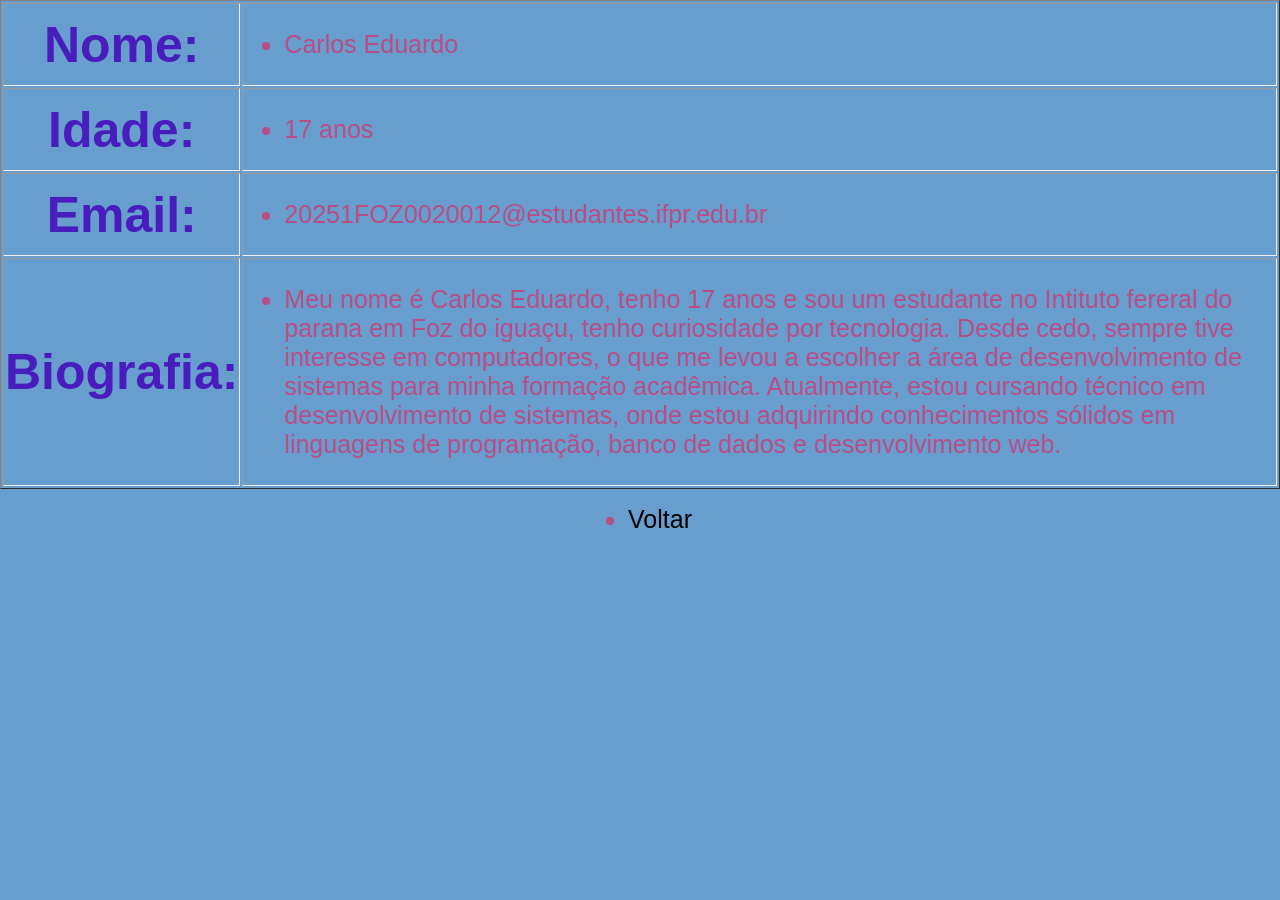
<file: carlos_web/informacao.html>
<!DOCTYPE html>
<html lang="pt-br">
<head>
    <meta charset="UTF-8">
    <meta name="viewport" content="width=device-width, initial-scale=1.0">
    <title>Document</title>

    <style>
        th {
            color: rgb(73, 28, 189);
            font-size: 50px;
        }
        td {
            color: red;
            font-size: 25px;
        }
        body {
            margin: 0;
            height: 100vh;              /* ocupa toda a tela */
            display: flex;
            flex-direction: column;     /* coloca os elementos em coluna */
            justify-content: right;    /* centraliza verticalmente */
            align-items: center;        /* centraliza horizontalmente */
            background-color: rgb(104, 158, 205); /* Pode usar nomes, hex (#RRGGBB) ou RGB */
            color: #333; /* Cor do texto para contraste */
            font-family: Arial, sans-serif;
        }
        tr {
            border: none;
            padding: 10px;
        }
        a {
            font-size: 25px;
            color: rgb(0, 0, 0);
            text-decoration: none;
        }
        li {
            color: rgb(187, 77, 134);
            font-size: 25px;
        }

    </style>    

</head>
<body>
    
    <table border="1">
        <tr>
            <th>Nome:</th>
            <td>
                <ul>
                    <li>Carlos Eduardo</li>
                </ul>
            </td>
        </tr>
        <tr>
            <th>Idade:</th>
            <td>
                <ul>
                    <li>17 anos</li>
                </ul>
            </td>
        </tr>
        <tr>
            <th>Email:</th>
            <td>
                <ul>
                    <li>20251FOZ0020012@estudantes.ifpr.edu.br</li>
                </ul>
            </td>
        </tr>
        <tr>
            <th>Biografia:</th>
            <td>
                <ul>
                    <li>Meu nome é Carlos Eduardo, tenho 17 anos e  sou um estudante no Intituto fereral do parana em Foz do iguaçu, tenho curiosidade por tecnologia. Desde cedo, sempre tive interesse em computadores, o que me levou a escolher a área de desenvolvimento de sistemas para minha formação acadêmica. Atualmente, estou cursando técnico em desenvolvimento de sistemas, onde estou adquirindo conhecimentos sólidos em linguagens de programação, banco de dados e desenvolvimento web.</li>
                </ul>
            </td>
        </tr>
    </table>

    <ul>
        <li><a href="index.html">Voltar</a></li>
    </ul>

</body>
</html>
</file>
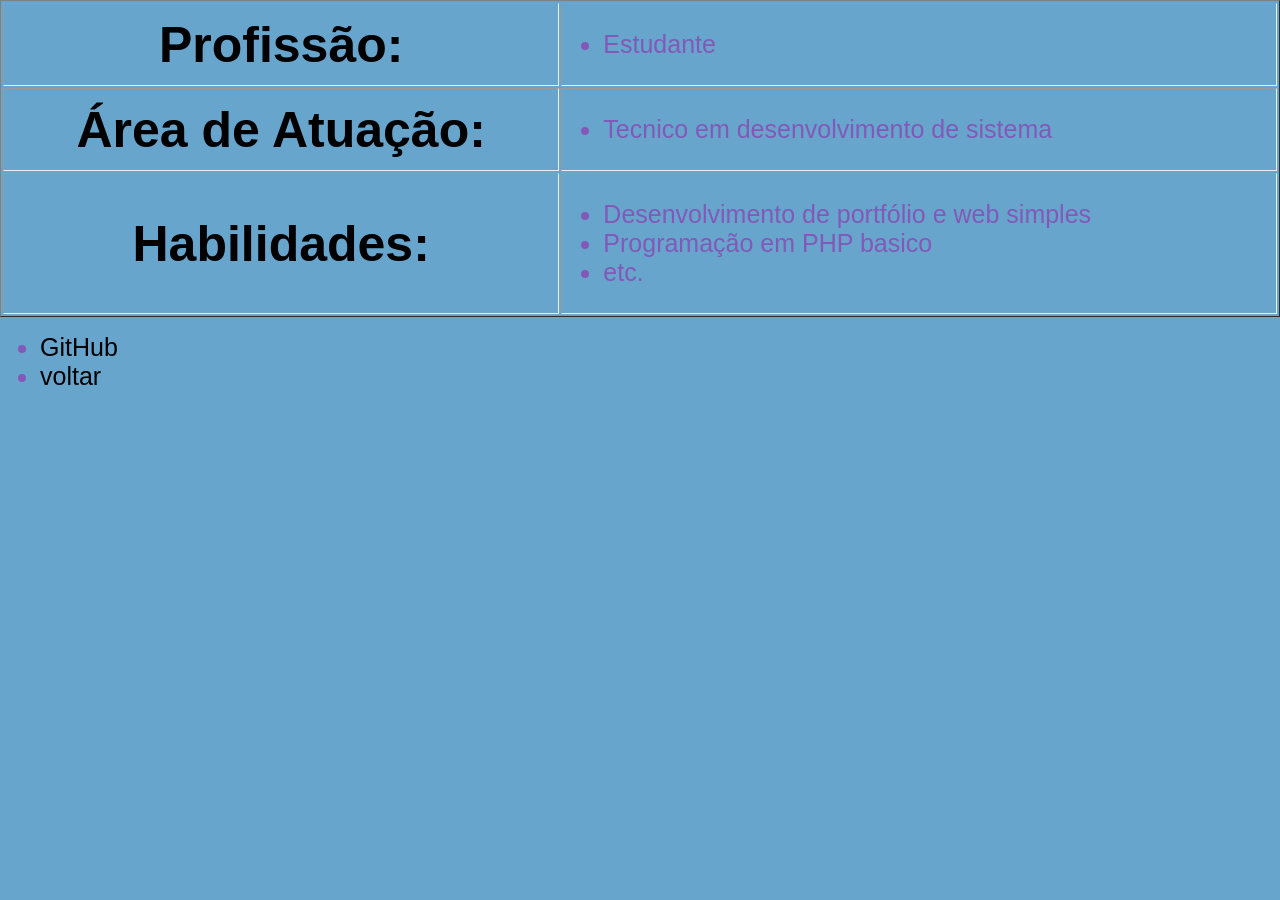
<file: carlos_web/informacao1.html>
<!DOCTYPE html>
<html lang="pt-br">
<head>
    <meta charset="UTF-8">
    <meta name="viewport" content="width=device-width, initial-scale=1.0">
    <title>Document</title>

    <style>
         th {
            color: rgb(0, 0, 0);
            font-size: 50px;
        }
        td {
            color: red;
            font-size: 25px;
        }
        tr {
            border: none;
            padding: 10px;
        }
        body {
            margin: 0;
            height: 100vh;              /* ocupa toda a tela */
            display: flex;
            flex-direction: column;     /* coloca os elementos em coluna */
            justify-content: right;   /* centraliza verticalmente */
            align-items: r;        /* centraliza horizontalmente */
            background-color: rgb(104, 165, 205); /* Pode usar nomes, hex (#RRGGBB) ou RGB */
            color: #333; /* Cor do texto para contraste */
            font-family: Arial, sans-serif;
        }
        a {
            font-size: 25px;
            color: rgb(0, 0, 0);
            text-decoration: none;
        }
        li {
            color: rgb(130, 89, 184);
            font-size: 25px;
        }
    </style>

</head>
<body>

    <table border="1">
        <tr>
            <th>Profissão:</th>
            <td>
                <ul>
                    <li>Estudante</li>
                </ul>
            </td>
        </tr>
        <tr>
            <th>Área de Atuação:</th>
            <td>
                <ul>
                    <li>Tecnico em desenvolvimento de sistema</li>
                </ul>
            </td>
        </tr>
        <tr>
            <th>Habilidades:</th>
            <td>          
                <ul>
                        <li>Desenvolvimento de portfólio e web simples</li>
                        <li>Programação em PHP basico</li>
                        <li>etc.</li>
                </ul>
            </td>
        </tr>
    </table>
        <ul>
            <li><a href="https://github.com/Ccyraxx?tab=repositories">GitHub</a></li>
            <li><a href="index.html">voltar</a></li>
        </ul>

</body>
</html>
</file>
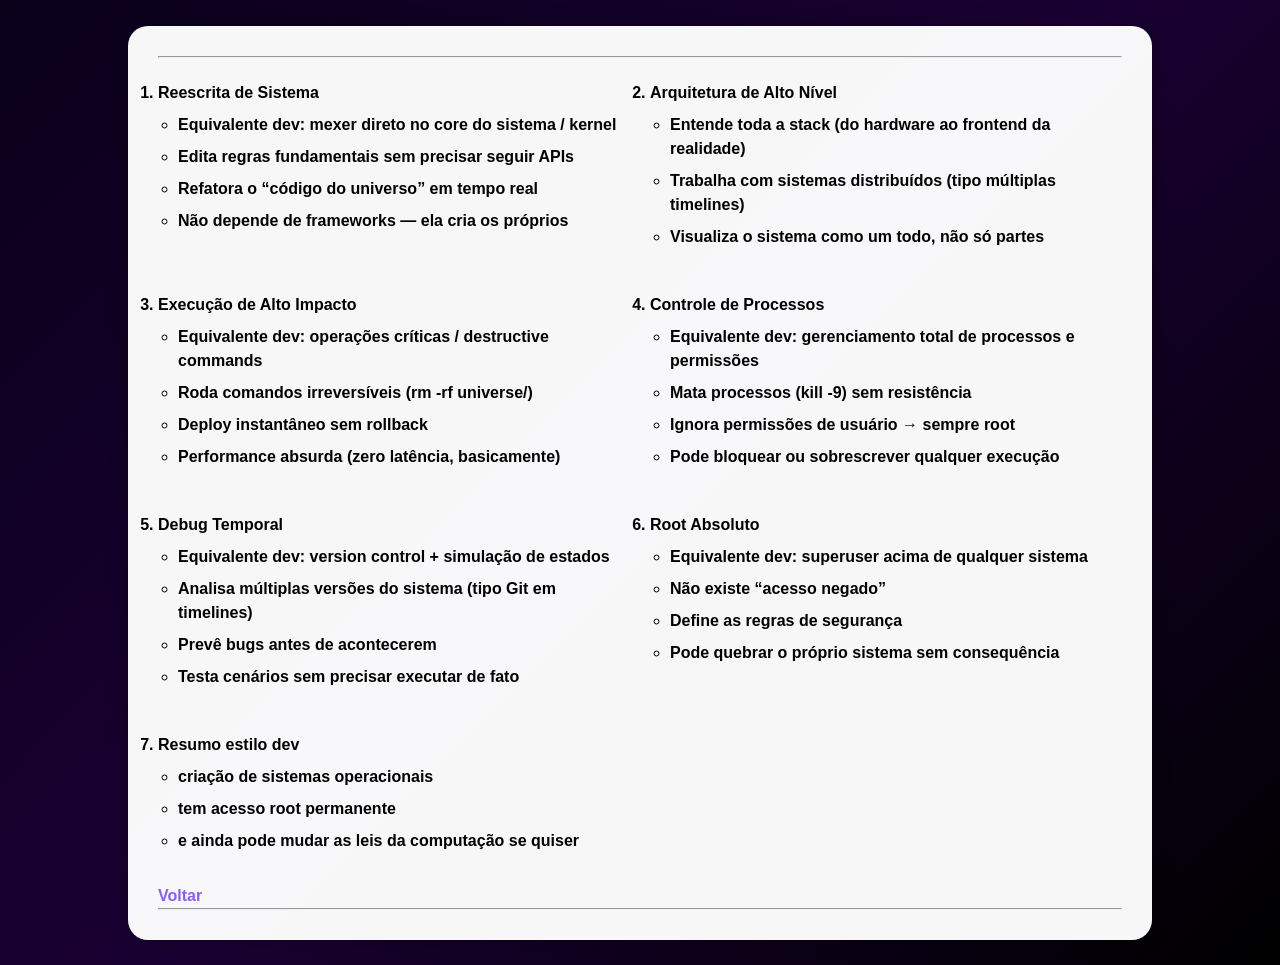
<file: trabalho1.html/competencia.html>
<!DOCTYPE html>
<html lang="pt-br">
<head>
    <meta charset="UTF-8">
    <title>Principais Competências</title>
    <link rel="stylesheet" href="estilo.css">

</head>
<body>

    <main>
        <hr>

            <div class="experienciaprofissional">

                <ol>
                    <li>
                        Reescrita de Sistema
                        <ul class="ul1">
                            <li>Equivalente dev: mexer direto no core do sistema / kernel</li>
                            <li>Edita regras fundamentais sem precisar seguir APIs</li>
                            <li>Refatora o “código do universo” em tempo real</li>
                            <li>Não depende de frameworks — ela cria os próprios</li>
                        </ul>
                    </li>
                    <li>
                        Arquitetura de Alto Nível
                        <ul class="ul1">
                            <li>Entende toda a stack (do hardware ao frontend da realidade)</li>
                            <li>Trabalha com sistemas distribuídos (tipo múltiplas timelines)</li>
                            <li>Visualiza o sistema como um todo, não só partes</li>
                        </ul>
                    </li>
                    <li>
                        Execução de Alto Impacto
                        <ul class="ul1">
                            <li>Equivalente dev: operações críticas / destructive commands</li>
                            <li>Roda comandos irreversíveis (rm -rf universe/)</li>
                            <li>Deploy instantâneo sem rollback</li>
                            <li>Performance absurda (zero latência, basicamente)</li>
                        </ul>
                    </li>
                    <li>
                        Controle de Processos
                        <ul class="ul1">
                            <li>Equivalente dev: gerenciamento total de processos e permissões</li>
                            <li>Mata processos (kill -9) sem resistência</li>
                            <li>Ignora permissões de usuário → sempre root</li>
                            <li>Pode bloquear ou sobrescrever qualquer execução</li>
                        </ul>
                    </li>
                    <li>
                        Debug Temporal
                        <ul class="ul1">
                            <li>Equivalente dev: version control + simulação de estados</li>
                            <li>Analisa múltiplas versões do sistema (tipo Git em timelines)</li>
                            <li>Prevê bugs antes de acontecerem</li>
                            <li>Testa cenários sem precisar executar de fato</li>
                        </ul>
                    </li>
                    <li>
                        Root Absoluto
                        <ul class="ul1">
                            <li>Equivalente dev: superuser acima de qualquer sistema</li>
                            <li>Não existe “acesso negado”</li>
                            <li>Define as regras de segurança</li>
                            <li>Pode quebrar o próprio sistema sem consequência</li>
                        </ul>
                    </li>
                    <li>
                        Resumo estilo dev
                        <ul class="ul1">
                            <li>criação de sistemas operacionais</li>
                            <li>tem acesso root permanente</li>
                            <li>e ainda pode mudar as leis da computação se quiser</li>
                        </ul>
                    </li>
                </ol>

                <a href="index.html">Voltar</a>
            </div>

        <hr>

    </main>
    
</body>
</html>
</file>
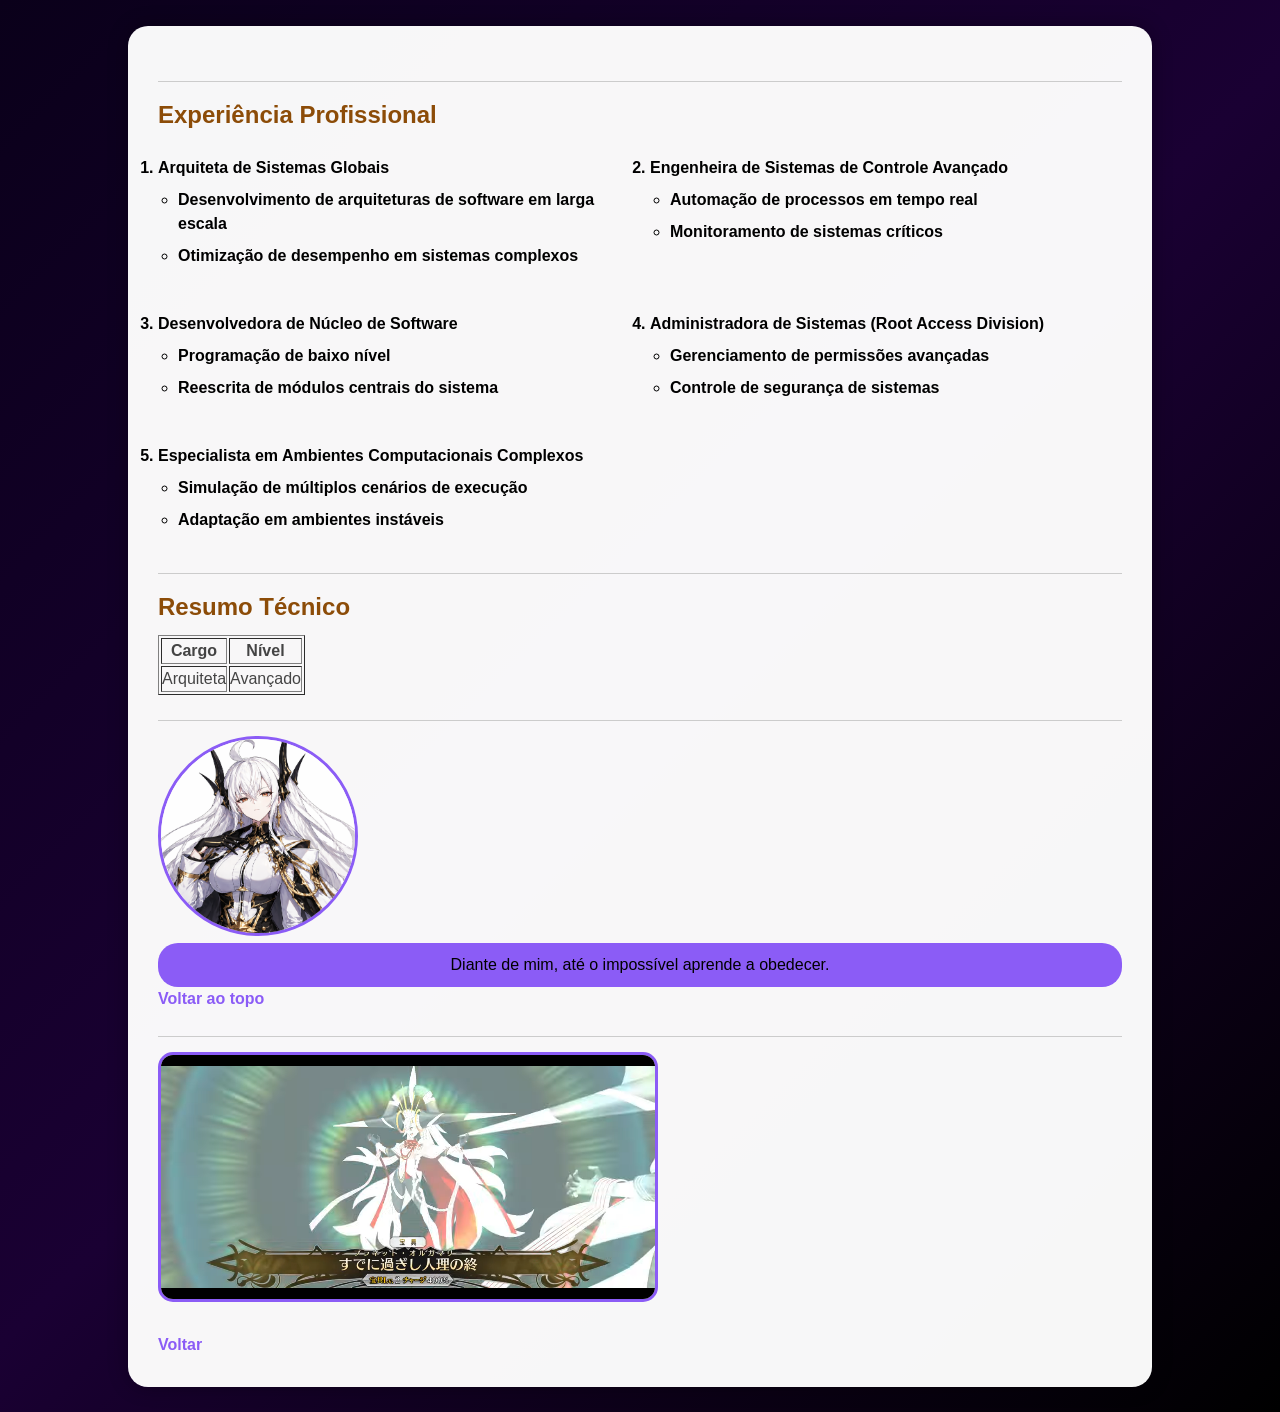
<file: trabalho1.html/experiencia.html>
<!DOCTYPE html>
<html lang="pt-br">
<head>
    <meta charset="UTF-8">
    <title>currículo - experiência</title>
    <link rel="stylesheet" href="estilo.css">
</head>
<body>

<main>

    <section class="experienciaprofissional">
        
        <h2 id="topo">Experiência Profissional</h2>

        <ol>
            <li>
                Arquiteta de Sistemas Globais
                <ul class="ul1">
                    <li>Desenvolvimento de arquiteturas de software em larga escala</li>
                    <li>Otimização de desempenho em sistemas complexos</li>
                </ul>
            </li>
            <li>
                Engenheira de Sistemas de Controle Avançado
                <ul class="ul1">
                    <li>Automação de processos em tempo real</li>
                    <li>Monitoramento de sistemas críticos</li>
                </ul>
            </li>
            <li>
                Desenvolvedora de Núcleo de Software
                <ul class="ul1">
                    <li>Programação de baixo nível</li>
                    <li>Reescrita de módulos centrais do sistema</li>
                </ul>
            </li>
            <li>
                Administradora de Sistemas (Root Access Division)
                <ul class="ul1">
                    <li>Gerenciamento de permissões avançadas</li>
                    <li>Controle de segurança de sistemas</li>
                </ul>
            </li>
            <li>
                Especialista em Ambientes Computacionais Complexos
                <ul class="ul1">
                    <li>Simulação de múltiplos cenários de execução</li>
                    <li>Adaptação em ambientes instáveis</li>
                </ul>
            </li>
        </ol>

    </section>

    <section>
        <h2>Resumo Técnico</h2>
        <table border="1" class="tabela">
            <tr>
                <th>Cargo</th>
                <th>Nível</th>
            </tr>
            <tr>
                <td>Arquiteta</td>
                <td>Avançado</td>
            </tr>
        </table>
    </section>

    <section>
        <figure>
            <img src="U-Olga Marie.png" width="200" class="imagem">
            <figcaption class="nome">Diante de mim, até o impossível aprende a obedecer.</figcaption>
        </figure>
    </section>

    <a href="#topo">Voltar ao topo</a>

    <section>
        <iframe width="400" height="250"
        src="video.mp4.webm"allowfullscreen class="imagem1"></iframe>
    </section>

    <br>

    <!-- 🔥 VOLTAR -->
    <a href="index.html">Voltar</a>

</main>

</body>
</html>
</file>
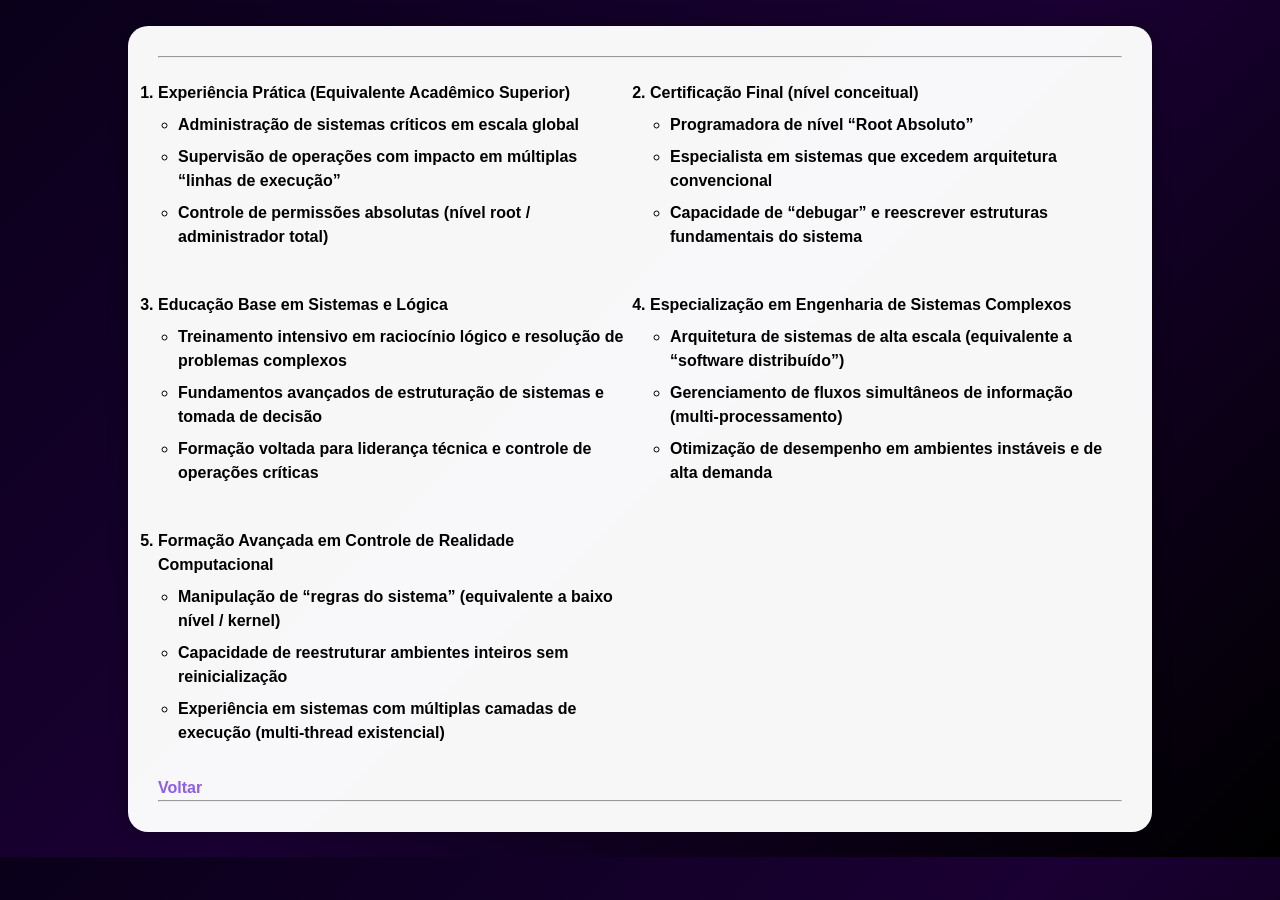
<file: trabalho1.html/formacao.html>
<!DOCTYPE html>
<html lang="pt-br">
<head>
    <meta charset="UTF-8">
    <title>Formação Acadêmica</title>
    <link rel="stylesheet" href="estilo.css">
</head>
<body>

    <main>

        <hr>

        <div class="experienciaprofissional">
            
            <ol>
                <li>
                    Experiência Prática (Equivalente Acadêmico Superior)
                    <ul class="ul1">
                        <li>Administração de sistemas críticos em escala global</li>
                        <li>Supervisão de operações com impacto em múltiplas “linhas de execução”</li>
                        <li>Controle de permissões absolutas (nível root / administrador total)</li>
                    </ul>
                </li>
                <li>
                    Certificação Final (nível conceitual)
                    <ul class="ul1">
                        <li>Programadora de nível “Root Absoluto”</li>
                        <li>Especialista em sistemas que excedem arquitetura convencional</li>
                        <li>Capacidade de “debugar” e reescrever estruturas fundamentais do sistema</li>
                    </ul>
                </li>
                <li>
                    Educação Base em Sistemas e Lógica
                    <ul class="ul1">
                        <li>Treinamento intensivo em raciocínio lógico e resolução de problemas complexos</li>
                        <li>Fundamentos avançados de estruturação de sistemas e tomada de decisão</li>
                        <li>Formação voltada para liderança técnica e controle de operações críticas</li>
                    </ul>
                </li>
                <li>
                    Especialização em Engenharia de Sistemas Complexos
                    <ul class="ul1">
                        <li>Arquitetura de sistemas de alta escala (equivalente a “software distribuído”)</li>
                        <li>Gerenciamento de fluxos simultâneos de informação (multi-processamento)</li>
                        <li>Otimização de desempenho em ambientes instáveis e de alta demanda</li>
                    </ul>
                </li>
                <li>
                    Formação Avançada em Controle de Realidade Computacional
                    <ul class="ul1">
                        <li>Manipulação de “regras do sistema” (equivalente a baixo nível / kernel)</li>
                        <li>Capacidade de reestruturar ambientes inteiros sem reinicialização</li>
                        <li>Experiência em sistemas com múltiplas camadas de execução (multi-thread existencial)</li>
                    </ul>
                </li>
            </ol>

            <a href="index.html">Voltar</a>
        </div>

        <hr>

    </main>

</body>
</html>
</file>
<file: trabalho1.html/estilo.css>
* {
    margin: 0;
    padding: 0;
    box-sizing: border-box;
}

body {
    font-family: Arial, Helvetica, sans-serif;
    background: linear-gradient(135deg, #0a001a, #1a0033, #000);
    color: #444;
    width: 80%;
    margin: 0 auto;
    padding: 2% 0;
    line-height: 1.5;
}

main {
    background: rgba(255, 255, 255, 0.97);
    border-radius: 20px;
    padding: 30px;
    box-shadow: 0 0 20px rgba(0,0,0,0.3);
}

h1, h2 {
    color: rgb(140, 76, 8);
    margin-bottom: 10px;
}

section {
    margin-top: 25px;
    padding-top: 15px;
    border-top: solid 1px #ccc;
}

.foto {
    display: flex;
    align-items: center;
    justify-content: center;
    gap: 40px;
    flex-wrap: wrap;
}

.imagem {
    width: 200px;
    height: 200px;
    border-radius: 50%;
    border: 3px solid #8b5cf6;
    object-fit: cover;
    transition: 0.4s;
}

.imagem:hover {
    transform: scale(1.05);
    box-shadow: 0 0 25px #8b5cf6;
}

.nome {
    background: #8b5cf6;
    color: #000;
    padding: 10px 40px;
    border-radius: 20px;
    text-align: center;
}

.Perfil {
    max-width: 800px;
    margin: auto;
    text-align: center;
}

ul {
    margin-left: 20px;
}

li {
    margin: 8px 0;
}

ol {
    margin: 15px 0;
    font-weight: bold;
    text-align: left;
    color: black;
}

.experienciaprofissional ol {
    display: grid;
    grid-template-columns: 1fr 1fr;
    gap: 20px;
}

a {
    text-decoration: none;
    color: #8b5cf6;
    transition: 0.3s;
    font-weight: bold;
}

a:hover {
    color: black;
    text-shadow: 0 0 5px #8b5cf6;
}

.contato p {
    margin: 10px 0;
}

.telefone::before {
    content: "📞 ";
    font-size: 20px;
}

.email::before {
    content: "📧 ";
    font-size: 20px;
}

.endereco::before {
    content: "📍 ";
    font-size: 20px;
}

.imagem1 {
    width: 500px;
    height: 250px;
    border-radius: 15px;
    border: 3px solid #8b5cf6;
    object-fit: cover;
}

.destaque {
    background: rgba(139, 92, 246, 0.1);
    border-left: 5px solid #8b5cf6;
    padding: 15px;
    border-radius: 10px;
}
</file>
